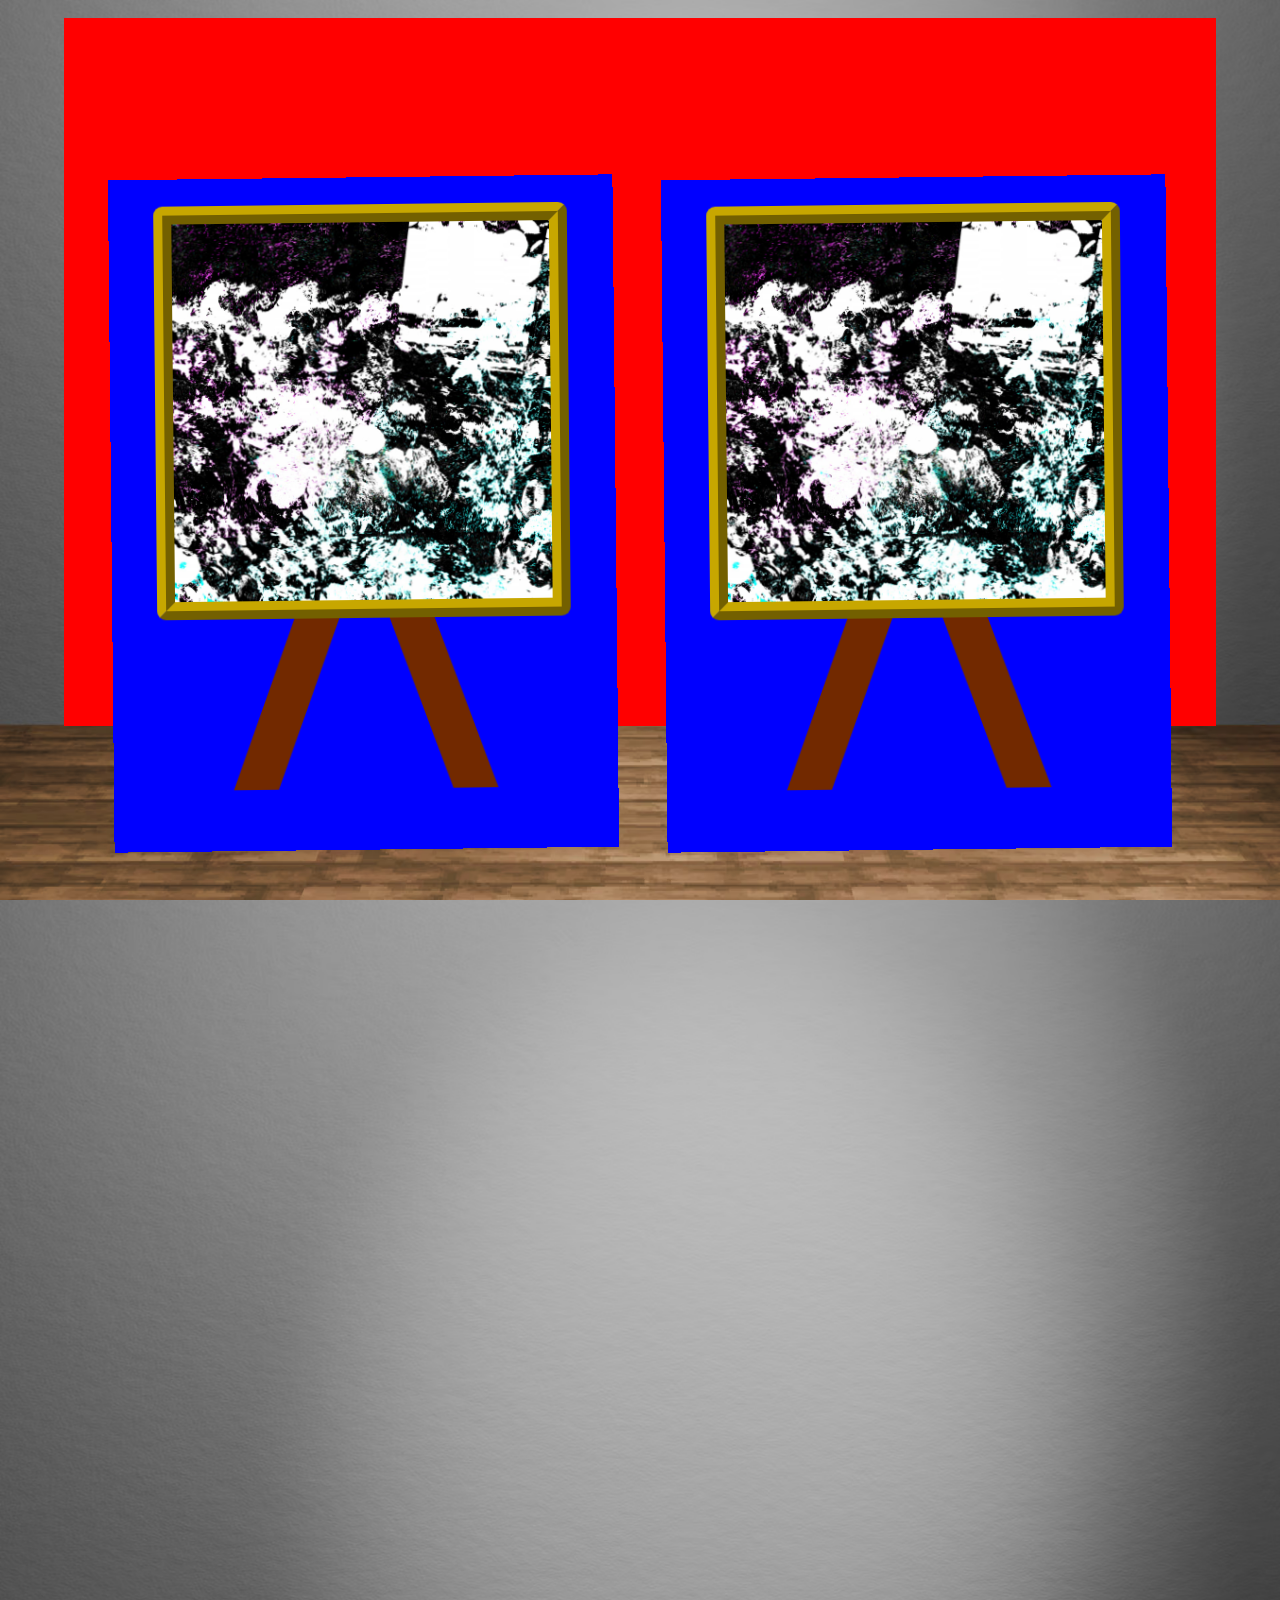
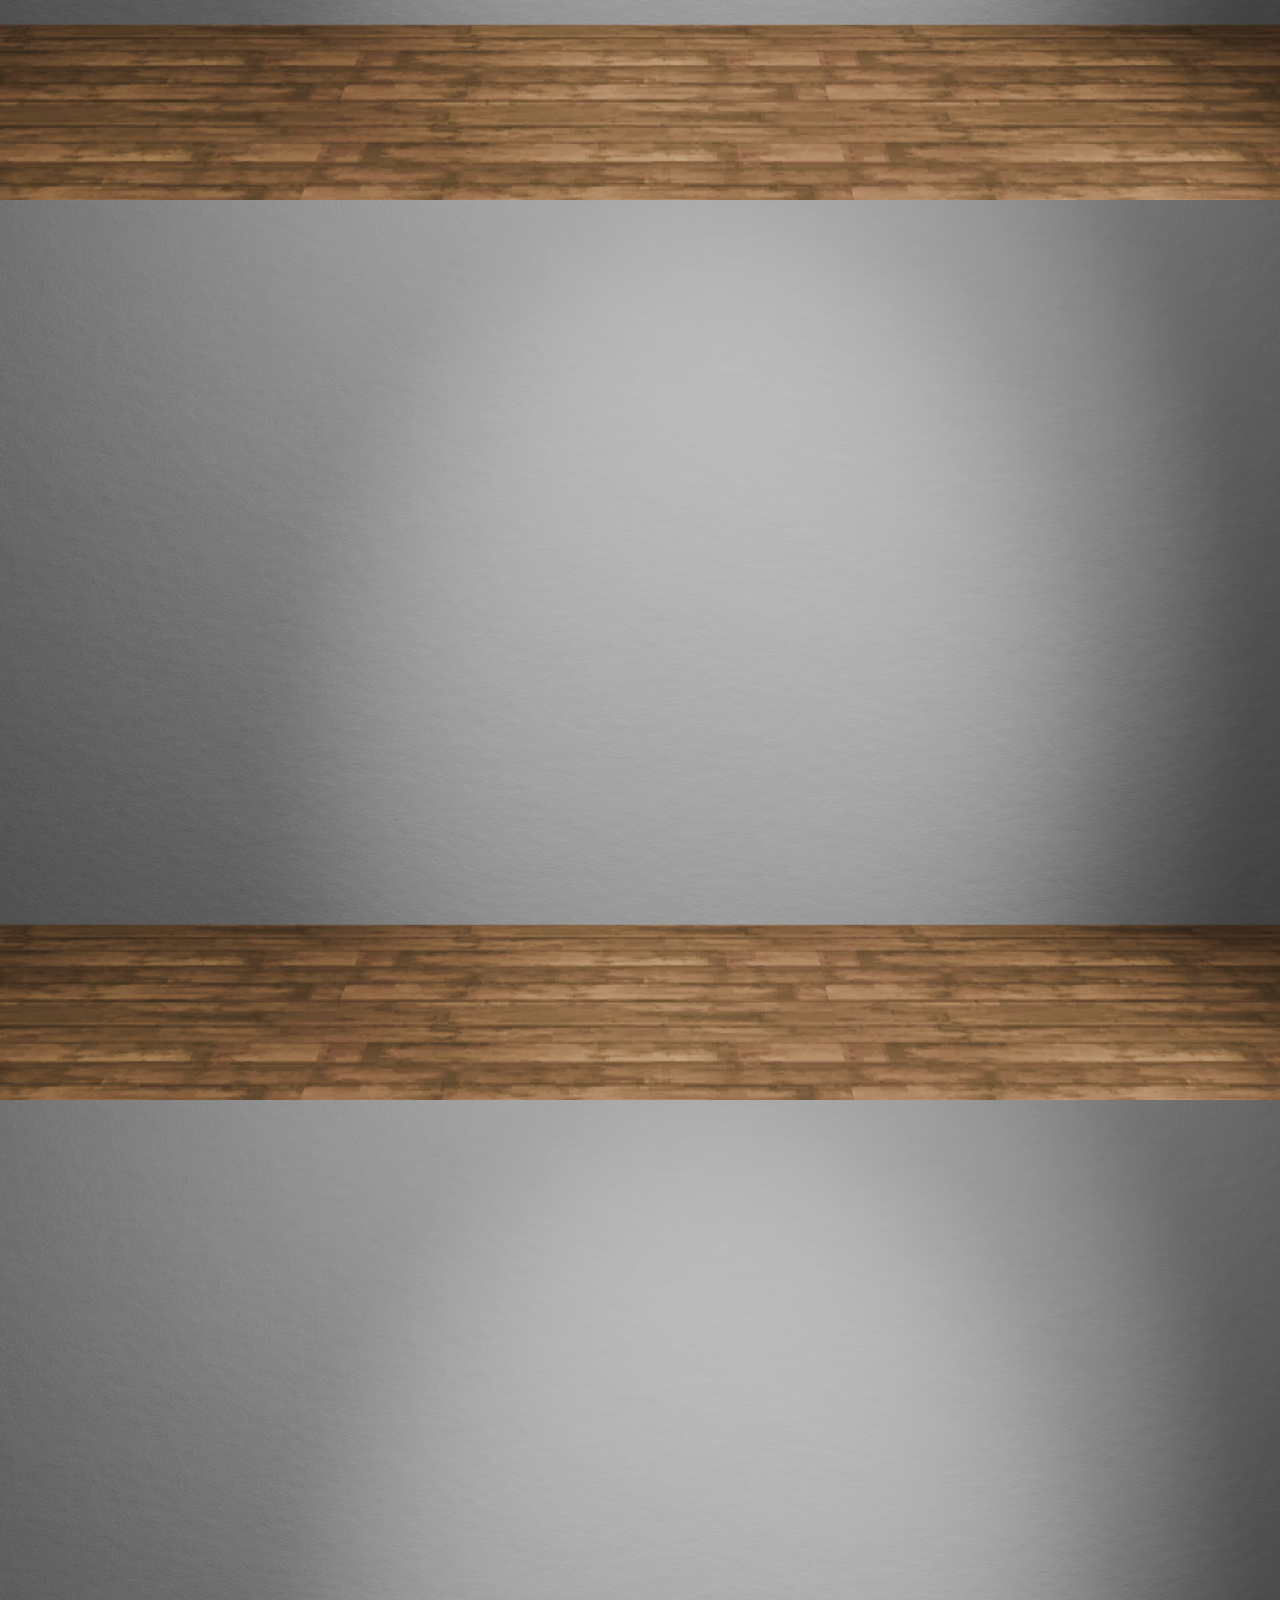
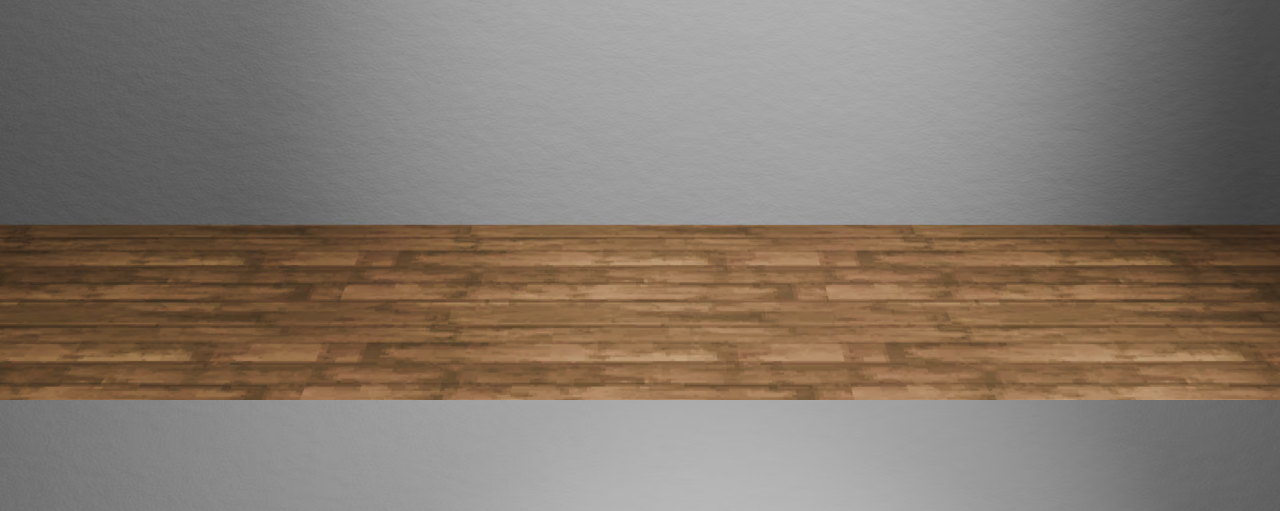
<file: art.html>
<!DOCTYPE html>
<html lang="en-us">
  <head>
    <meta charset="UTF-8">
    <meta name="viewport" content="width=device-width, initial-scale=1.0">
    <title>art // le galleria</title>
    <link href="/newstyley.css" rel="stylesheet" type="text/css" media="all">
    <link href="/assets/icons/favicon.png" rel="icon" type="text/css">
    <style>body {background-position: center;} body::before {background-image: radial-gradient(rgba(0,0,0,0))}</style>
  </head>
  <body onload="compileMusicEntries();" style="overflow: hidden; background-image: url(/assets/backgrounds/jadee-art-room.avif);">
  
  <div style="display: flex; height: 100vh;">
  
    <!--a sort of um. section? sure!!! this will slide around on the carousel-->
    <div class="framey" style="width: 100vw; margin: auto;">
      <!-- our main 4:3 viewport -->
      <div class="framey pageframe" style="flex-direction: column; color: rgba(0,0,0,0); ">

        <div style="flex-grow: 1; width: 100%; display: flex; flex-direction: row; justify-content: space-evenly; align-items: center; background-color: red;">
          <div style="aspect-ratio: 3 / 4; height: 95%; position: relative; top: 20%; display: flex; flex-direction: column; align-items: center; transform: rotate3d(4, -4, -1, 0.01turn); background-color: blue;">
            <div style="width: 46vh; display: flex; flex-direction: column; justify-content: center; align-items: center; margin-top: 3vh; z-index: 1; border: ridge 2vh #c7a700; border-radius: 1vh; box-sizing: border-box;">
              <a style="width: 100%; display: flex;" href="https://mentholgrrl.neocities.org/art"><img style="width: 100%; aspect-ratio: 1 / 1;" src="assets/artworks/2023_11_29_seafoam.jpg"></a>
            </div>
            <div style="position: absolute; height: 50vh; width: 5vh; background-color: #722900; top: 24%; right: 40%; transform: skew(20deg); z-index: 0;"></div>
            <div style="position: absolute; height: 50vh; width: 5vh; background-color: #722900; top: 24%; left: 40%; transform: skew(-20deg); z-index: 0;"></div>
          </div>

          <div style="aspect-ratio: 3 / 4; height: 95%; position: relative; top: 20%; display: flex; flex-direction: column; align-items: center; transform: rotate3d(4, -4, -1, 0.01turn); background-color: blue;">
            <div style="width: 46vh; display: flex; flex-direction: column; justify-content: center; align-items: center; margin-top: 3vh; z-index: 1; border: ridge 2vh #c7a700; border-radius: 1vh; box-sizing: border-box;">
              <a style="width: 100%; display: flex;" href="https://mentholgrrl.neocities.org/art"><img style="width: 100%; aspect-ratio: 1 / 1;" src="assets/artworks/2023_11_29_seafoam.jpg"></a>
            </div>
            <div style="position: absolute; height: 50vh; width: 5vh; background-color: #722900; top: 24%; right: 40%; transform: skew(20deg); z-index: 0;"></div>
            <div style="position: absolute; height: 50vh; width: 5vh; background-color: #722900; top: 24%; left: 40%; transform: skew(-20deg); z-index: 0;"></div>
          </div>

        </div>
        <div style="height: 18%; width: 100%; "></div>
      </div>
    </div>
  </div>
  
  <script src="/data-entry/music-masterlist.js"></script>
  <!-- <script src="/javahell/scripts/oneko.js"></script> -->
  </body>
</html>
</file>
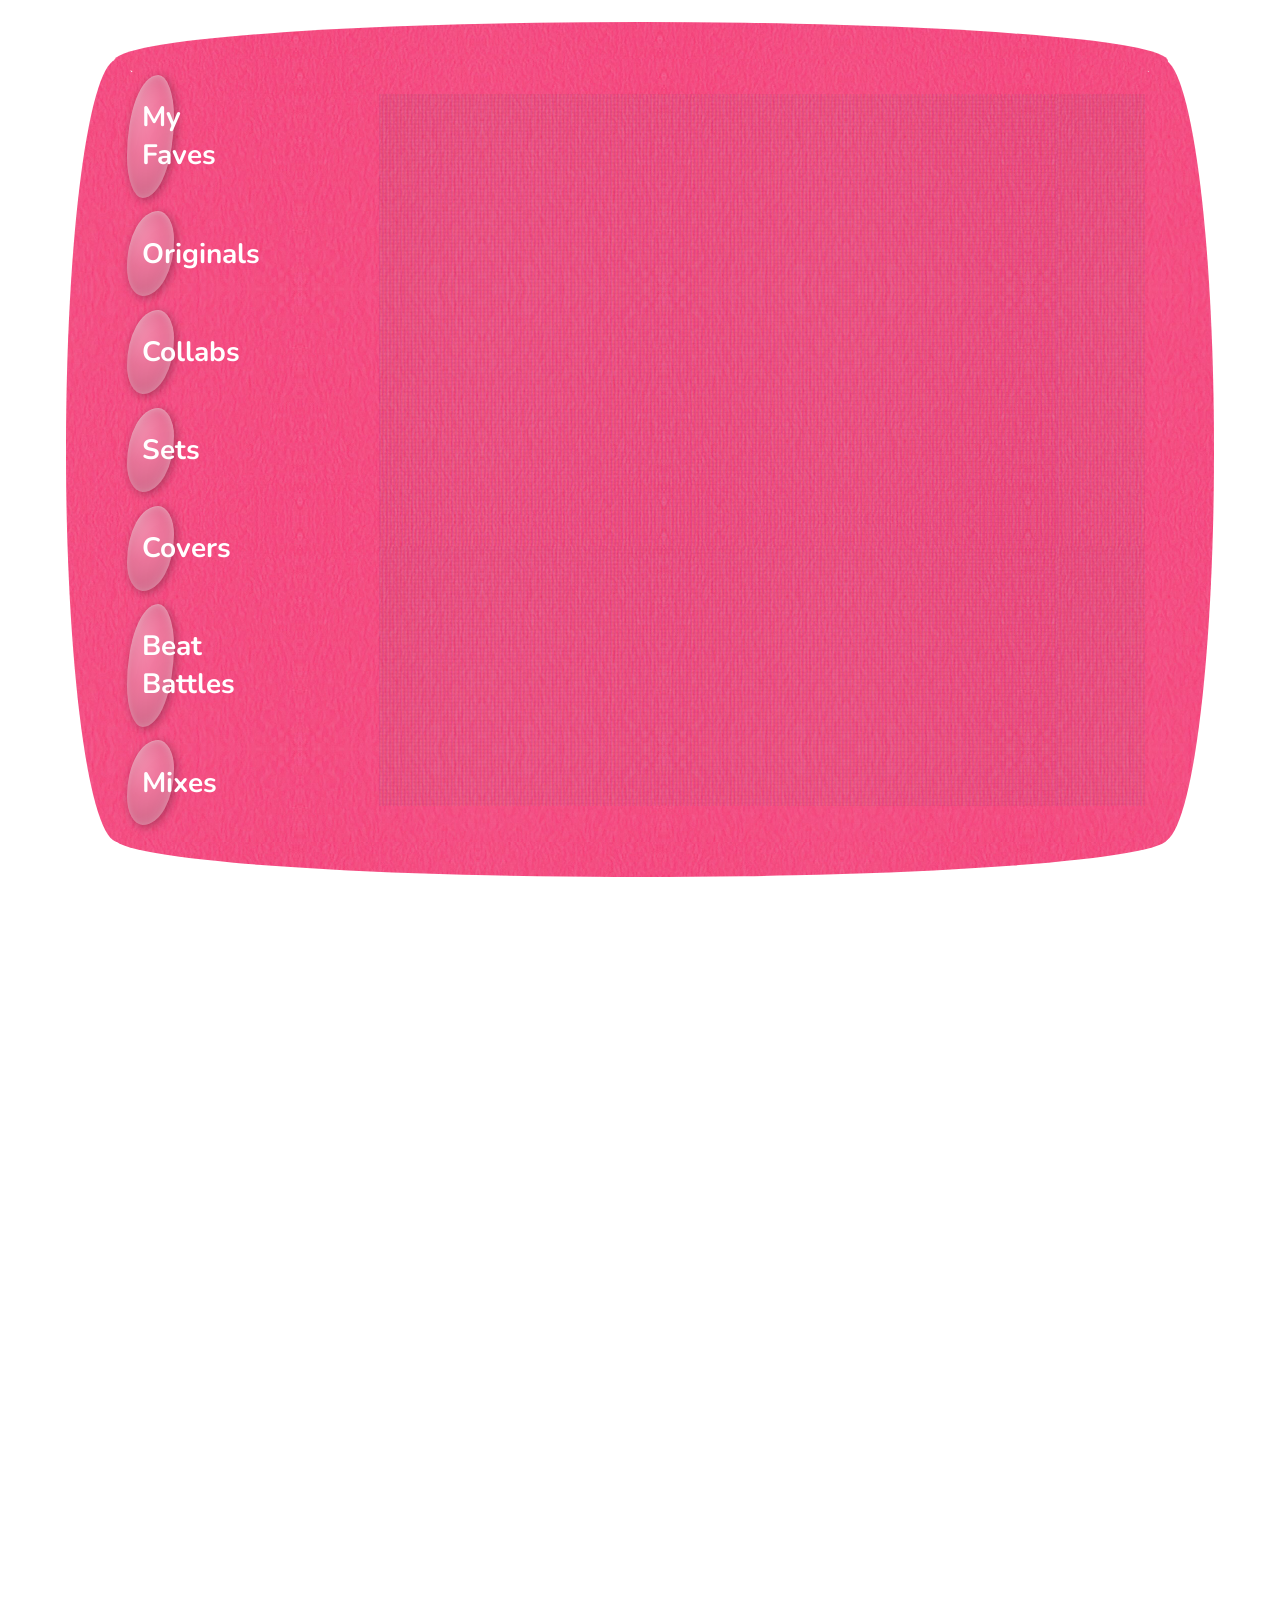
<file: blog.html>
<!DOCTYPE html>
<html lang="en-us">
  <head>
    <meta charset="UTF-8">
    <meta name="viewport" content="width=device-width, initial-scale=1.0">
    <title>music // ♫⋆｡♪ ₊˚♬ﾟ.</title>
    <link href="/newstyley.css" rel="stylesheet" type="text/css" media="all">
    <link href="/assets/icons/favicon.png" rel="icon" type="text/css">
  </head>
  <body onload="compileMusicEntries();" style="overflow: hidden;">
  
  <div style="display: flex; height: 100vh;">
  
    <!-- 1 ( our main 4:3 viewport) -->
    <div class="framey pageframe" style="flex-direction: row; height: 87vh; border-radius: 5%; color: rgba(0,0,0,0); background-image: url(/assets/backgrounds/plasticTexture4.jpg); background-color: rgb(254,78,126);">
    <div class="funborders" style="height: 10%; left: -0.4%; top: -4.7%; width: 101%; border-left: 0; border-right: 0; border-bottom: 0;"></div>
    <div class="funborders" style="width: 10%; left: -5%; height: 100%; border-top: 0;  border-right: 0; border-bottom: 0;"></div>
    <div class="funborders" style="width: 10%; left: 95%; height: 100%; border-top: 0; border-left: 0; border-bottom: 0;"></div>
    <div class="funborders" style="height: 10%; left: -0.4%; top: 94.5%; width: 101%; border-top: 0; border-left: 0; border-right: 0;"></div>
        
        <!-- a shell! (helps shape the general fun ipad shape) -->
        <div style="flex-direction: row; padding: 1vh; gap: 5vh; display: flex; align-items: flex-end;">

            <!-- 2 ( Nav Bar ) -->
            <div class="framey gapy" style="height: 98%; width: 20%; flex-direction: column; background-color: rgb(156, 156, 156, 0.0); align-items: center; justify-content: center; margin: auto;">
                <button onclick="compileMusicEntries(`favesList`);" class="plasticButton">My Faves</button>
                <button onclick="compileMusicEntries(`originalList`);" class="plasticButton">Originals</button>
                <button onclick="compileMusicEntries(`collabList`);" class="plasticButton">Collabs</button>
                <button onclick="compileMusicEntries(`setList`);" class="plasticButton">Sets</button>
                <button onclick="compileMusicEntries(`coverList`);" class="plasticButton">Covers</button>
                <button onclick="compileMusicEntries(`beatBattleList`);" class="plasticButton">Beat Battles</button>
                <button onclick="compileMusicEntries(`mixList`);" id="mixesButton" class="plasticButton">Mixes </button>
            </div>

            <!-- a shell! (this is meant to give the js the ability to reload which ID is being used) -->
            <div id="musicList-Rewriter" style="width: 78%; height: 100%; display: flex; flex-direction: column; background-color: rgb(255, 255, 255, 0.0); justify-content: center; z-index: 5;">
                
                <div style="position: absolute; background-image: url(/assets/backgrounds/screenTexture2.jpg); right: 1.6%; width: 73.4%; height: 91%; z-index: 5; opacity: 0.07; pointer-events: none;"></div>

                </div></div>

        </div>
        
    </div>
  
  <script src="/data-entry/music-masterlist.js"></script>
  <!-- <script src="/javahell/scripts/oneko.js"></script> -->
  </body>
</html>
</file>
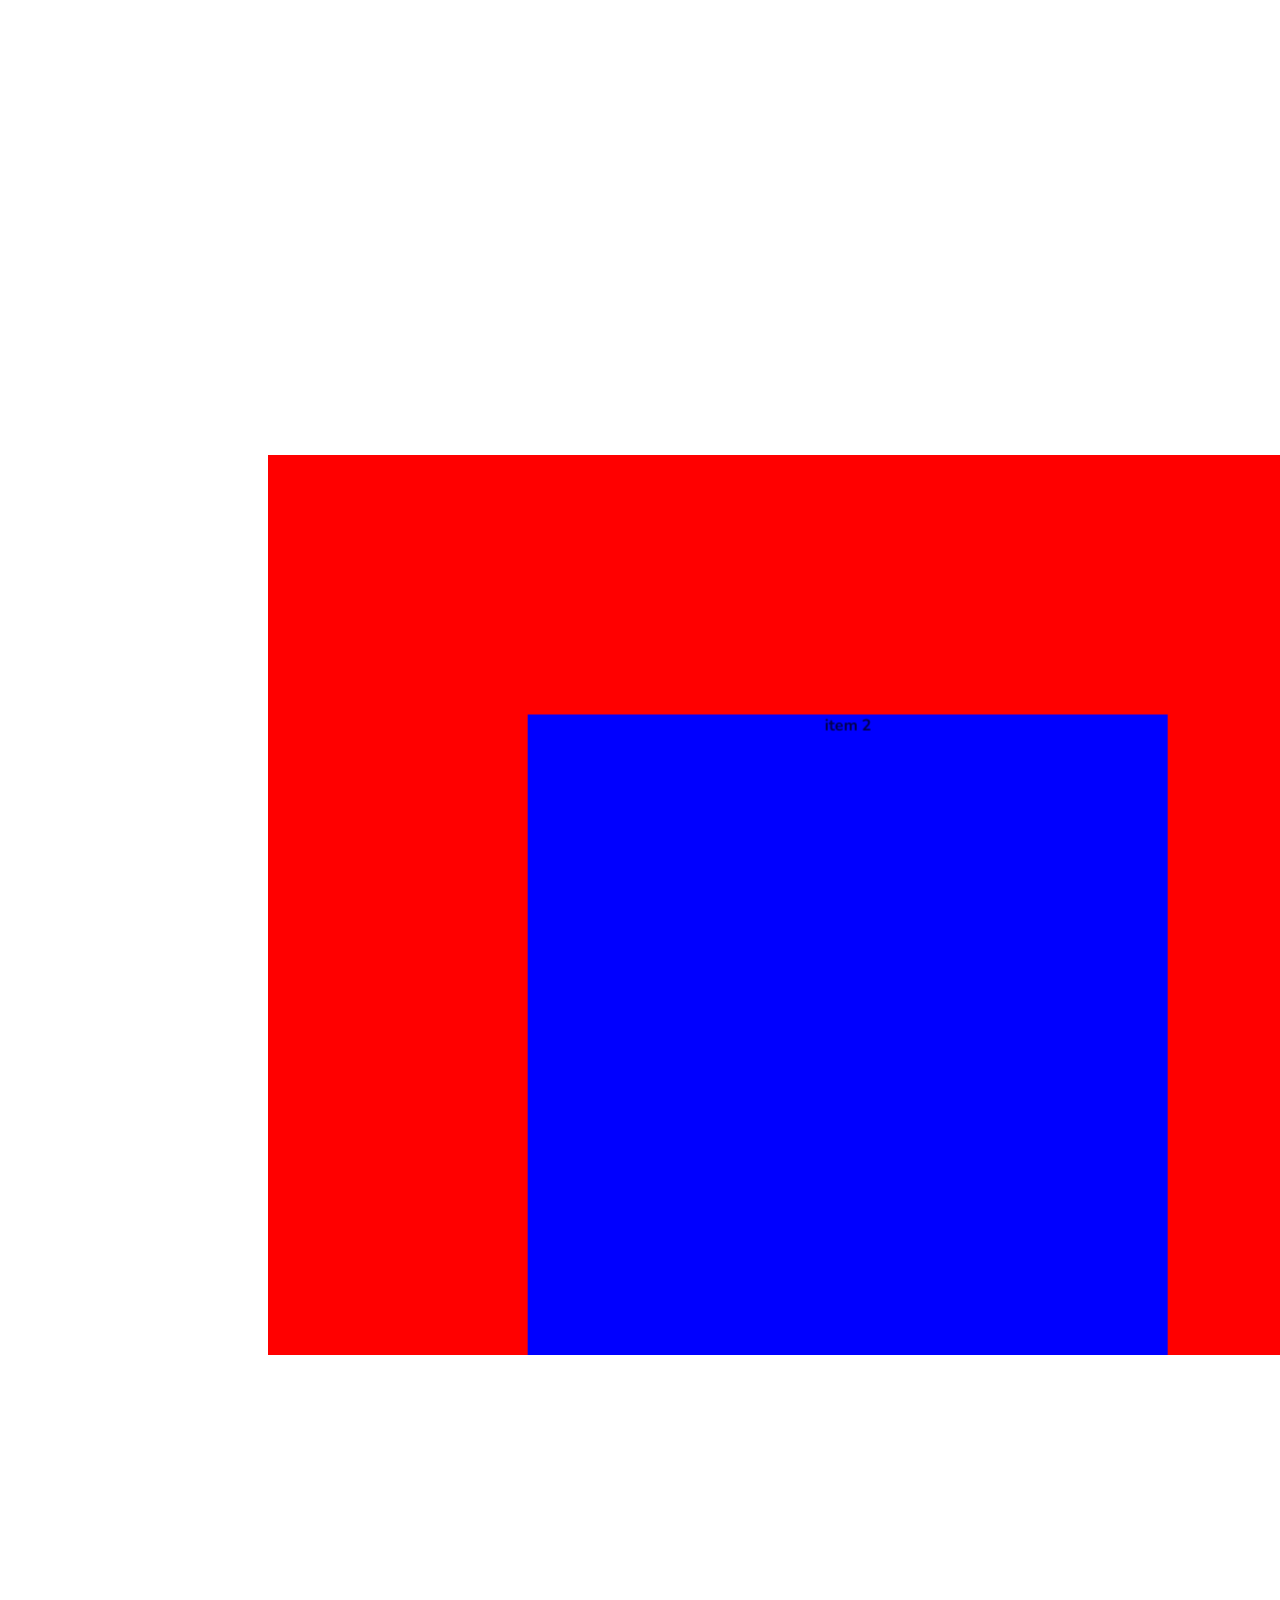
<file: carousel-test.html>
<!DOCTYPE html>
<html lang="en-us">
  <head>
    <meta charset="UTF-8">
    <meta name="viewport" content="width=device-width, initial-scale=1.0">
    <title>music // ♫⋆｡♪ ₊˚♬ﾟ.</title>
    <link href="/newstyley.css" rel="stylesheet" type="text/css" media="all">
    <link href="/assets/icons/favicon.png" rel="icon" type="text/css">
      <style>
          div { 
            background-color: red; }
          .horizontal-scroll-wrapper { 
            width: 100vh; height: 100vw;
            overflow-y: auto; overflow-x: hidden; 
            transform: rotate(-90deg) translateY(-49.4vw) translateX(-50.5vh); transform-origin: right top; padding-top: 50vw; margin: 0; padding: 0;
          }
          .horizontal-scroll-wrapper > div {
            background-color: blue; 
            width: 50vw; height: 100vh; box-sizing: border-box;
            text-align: center;
            transform: rotate(90deg); transform-origin: right top;
          }
          </style>
  </head>
  <body onload="compileMusicEntries();" style="overflow: hidden;">

<div class="horizontal-scroll-wrapper squares">
    <div>item 1</div>
    <div>item 2</div>
    <div>item 3</div>
    <div>item 4</div>
    <div>item 5</div>
    <div>item 6</div>
    <div>item 7</div>
    <div>item 8</div>
    <div>item 9</div>
</div>

  
  <script src="/data-entry/music-masterlist.js"></script>
  <!-- <script src="/javahell/scripts/oneko.js"></script> -->
  </body>
</html>
</file>
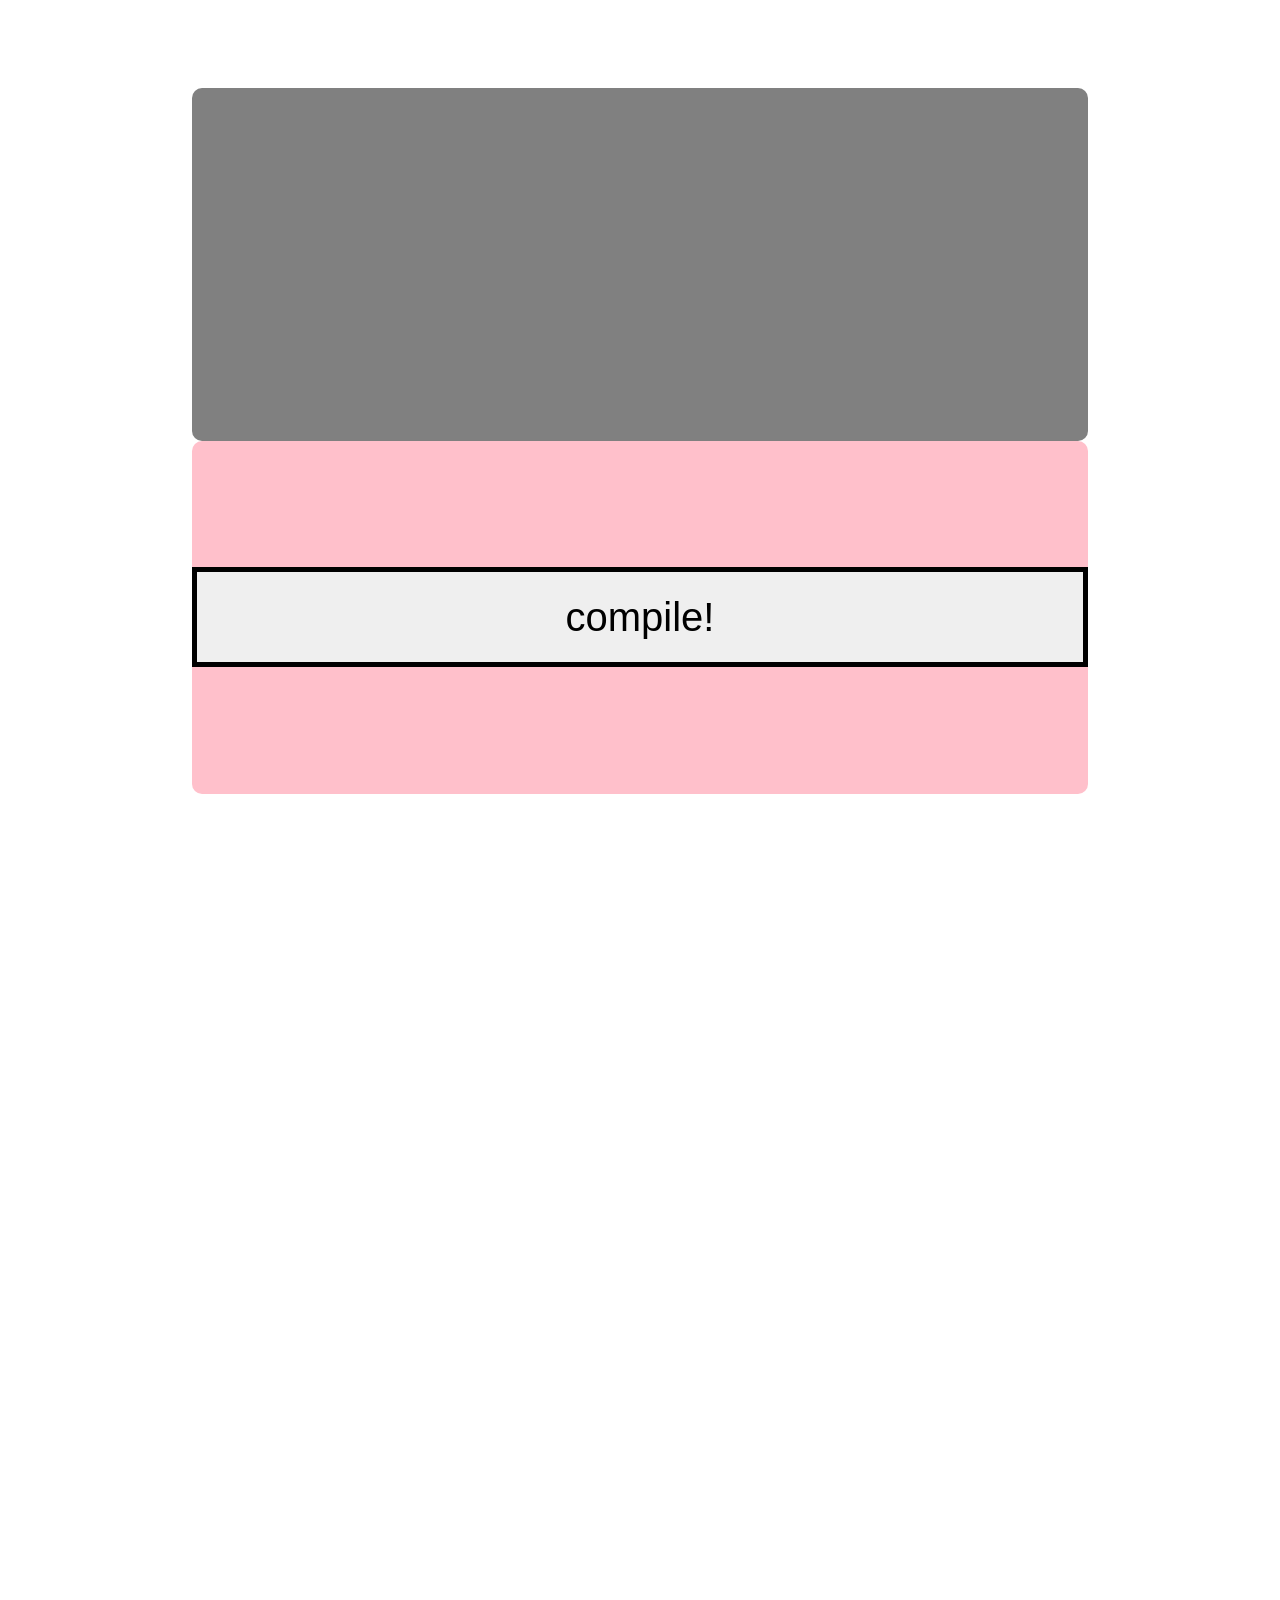
<file: javahell/datatest.html>
<!DOCTYPE html>
<html>
  <head>
    <meta charset="UTF-8">
    <meta name="viewport" content="width=device-width, initial-scale=1.0">
    <title>ooogh my list generator</title>
    <link href="/newstyley.css" rel="stylesheet" type="text/css" media="all">
    <style id="style">
      .themebutton {height: 100px; width: 100%; color: black; border: 5px solid black; font-size: 40px;}
      .themeswatch {height: 60%; width: 200px; border: 5px solid var(--genericborder);}
    </style>
  </head>
<body>
  <div class="framey" style="display: flex; height: 98vh; align-items: center; flex-direction: column;">
    <div class="framey" style="display: flex; height: 80%; width: 70%; align-items: center; flex-direction: column;">
    
      <div class="framey" style="height: 50%; width: 100%; align-items: center; gap: 20px; background-color: grey;">
        <div id="collabList"></div>
      </div>
      
      <div class="framey" style="height: 50%; width: 100%; align-items: center; gap: 20px; background-color: pink;">
        <button onclick="musicEntryCompile();" class="themebutton">
            compile! </button>
      </div>
      
    </div>
  </div>
  <!-- <script src="/javahell/scripts/storagetest.js"></script> -->
  <script src="/javahell/scripts/datatest.js"></script>
</body>
</html>
</file>
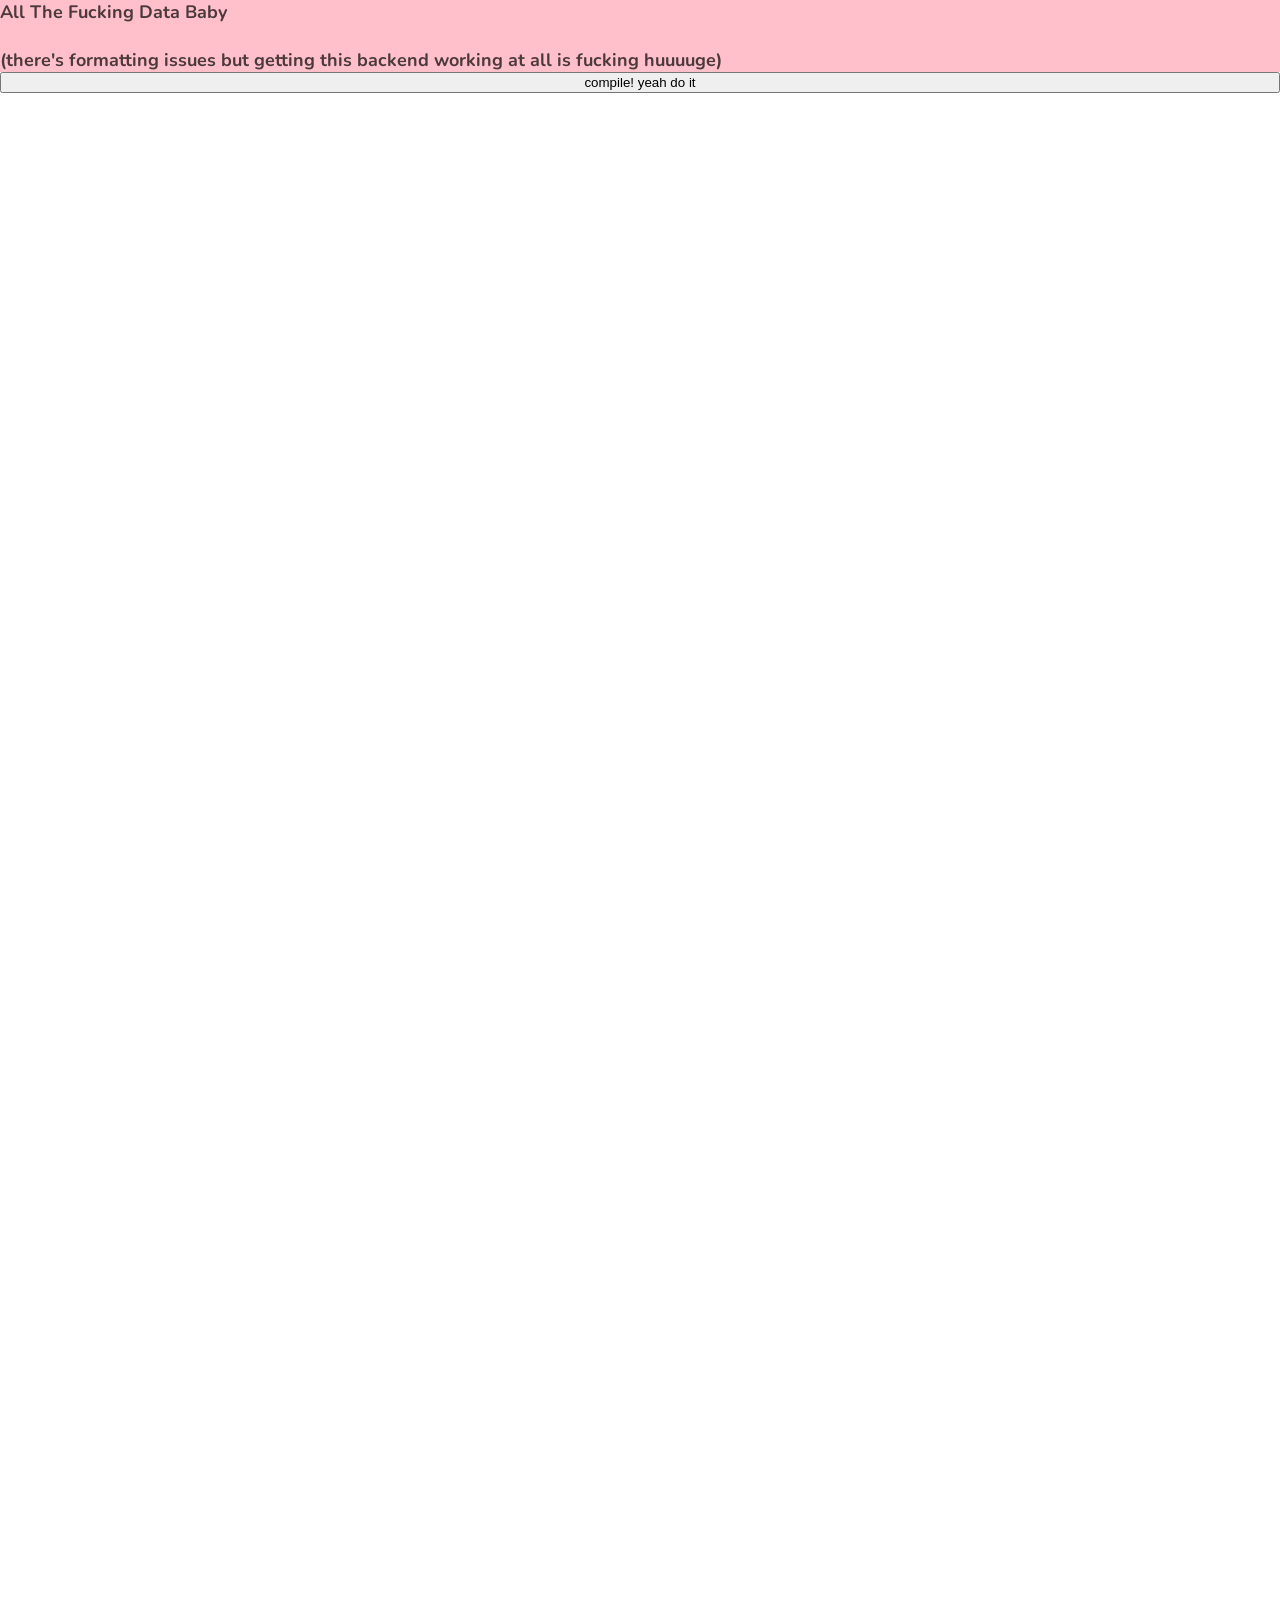
<file: javahell/hugeData.html>
<html>
  <head>
    <meta charset="UTF-8">
    <meta name="viewport" content="width=device-width, initial-scale=1.0">
    <title>My Page</title>
    <link href="/newstyley.css" rel="stylesheet" type="text/css" media="all">
  </head>
  <body>
    <div style="background-color: pink;">
    <h1>All The Fucking Data Baby<br><br>(there's formatting issues but getting this backend working at all is fucking huuuuge)</h1>
        <div id="allList"></div>
    </div>
    <button onclick="compileMusicEntries();" class="themebutton"> compile! yeah do it</button>
  <script src="/data-entry/music-masterlist.js"></script>
  </body>
</html>
</file>
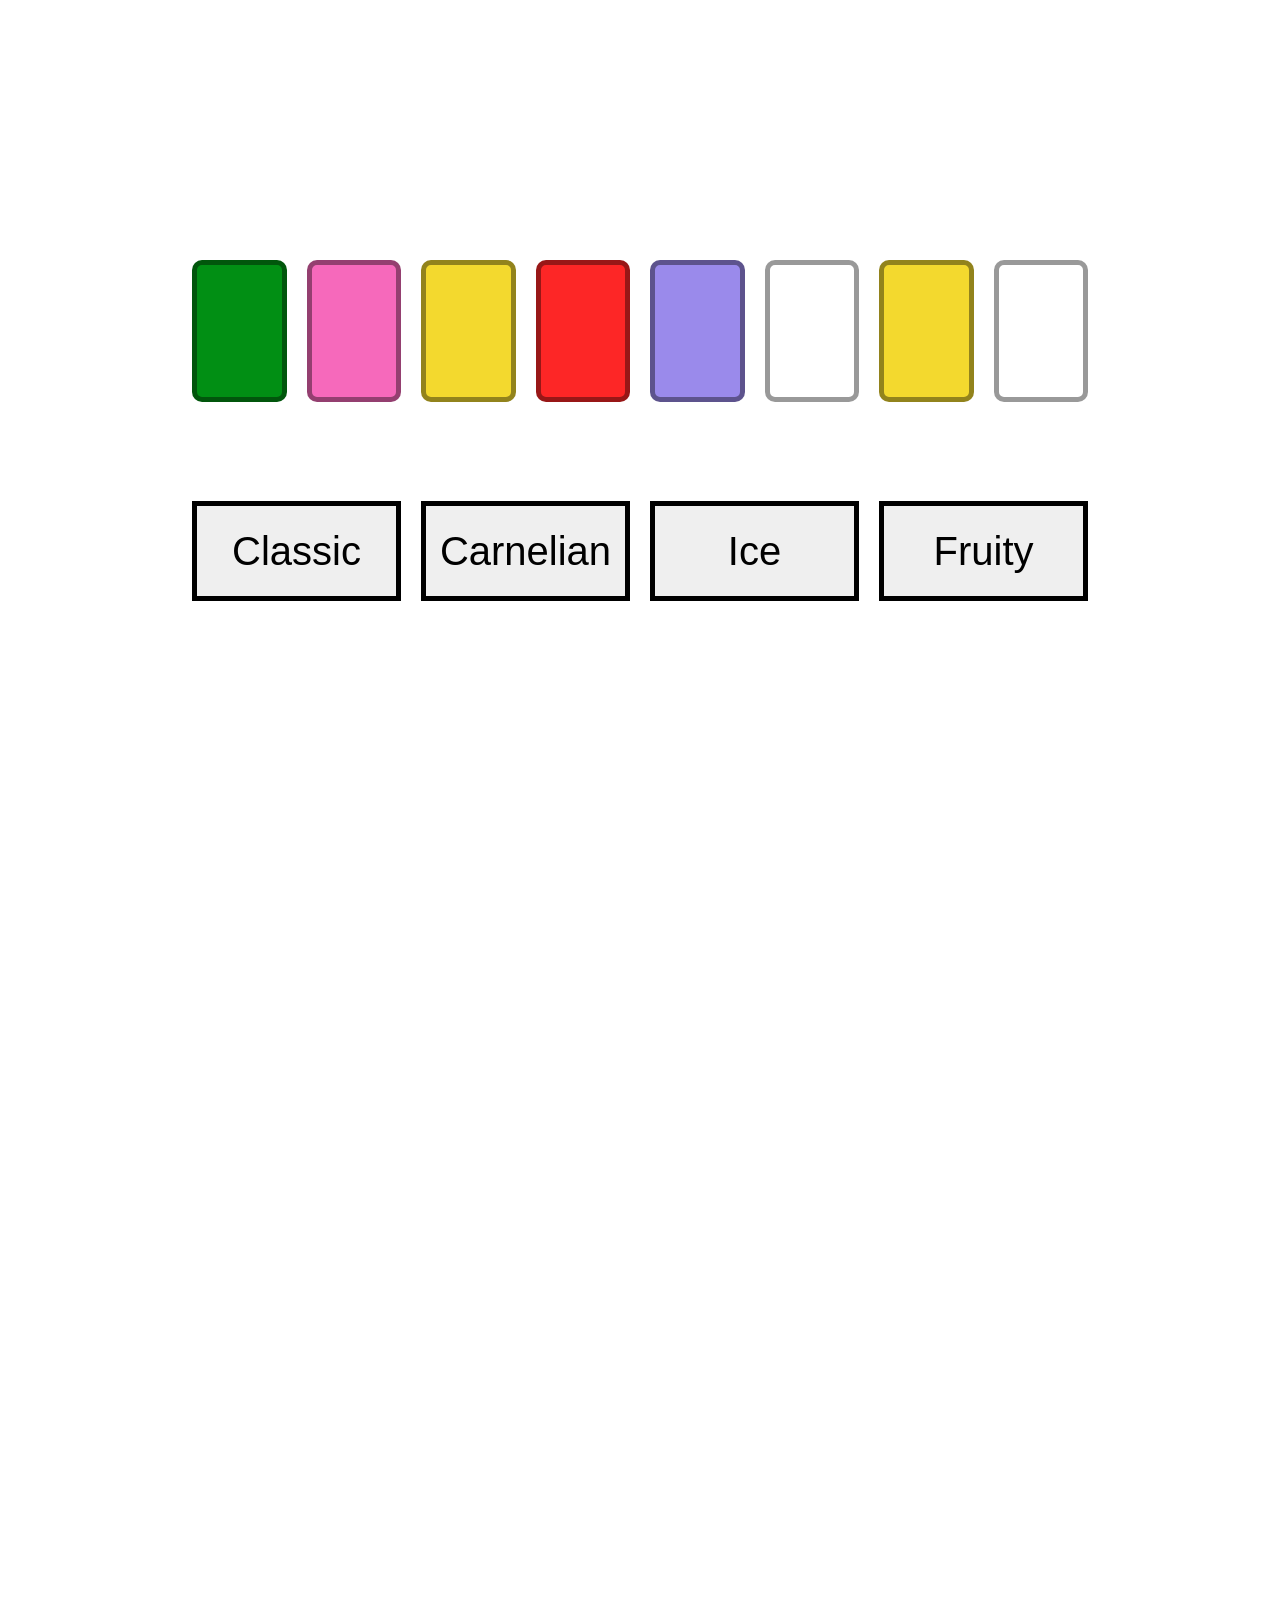
<file: javahell/javahell.html>
<!DOCTYPE html>
<html>
  <head>
    <meta charset="UTF-8">
    <meta name="viewport" content="width=device-width, initial-scale=1.0">
    <title>evil js sandbox</title>
    <link href="/newstyley.css" rel="stylesheet" type="text/css" media="all">
    <style id="style">
      .themebutton {height: 100px; width: 100%; color: black; border: 5px solid black; font-size: 40px;}
      .themeswatch {height: 60%; width: 200px; border: 5px solid var(--genericborder);}
    </style>
  </head>
<body>
  <div class="framey" style="display: flex; height: 98vh; align-items: center; flex-direction: column;">
    <div class="framey" style="display: flex; height: 50%; width: 70%; align-items: center; flex-direction: column;">
    
      <div class="framey" style="height: 50%; width: 100%; align-items: center; gap: 20px;">
        <div class="framey themeswatch" style="background: var(--musicbg)"></div>
        <div class="framey themeswatch" style="background: var(--blogbg)"></div>  
        <div class="framey themeswatch" style="background: var(--morebg)"></div>  
        <div class="framey themeswatch" style="background: var(--heybg)"></div>
        <div class="framey themeswatch" style="background: var(--spotlightbg)"></div>
        <div class="framey themeswatch" style="background: var(--buttonsbg)"></div>  
        <div class="framey themeswatch" style="background: var(--updatesbg)"></div>  
        <div class="framey themeswatch" style="background: var(--otherbg)"></div>
      </div>
      
      <div class="framey" style="height: 50%; width: 100%; align-items: center; gap: 20px;">
        <div class="framey" style="gap: 20px; width: 100%;">
          <button onclick="dogteethTheme(); themeChanger();" class="themebutton">
            Classic </button>
          <button onclick="carnelianTheme(); themeChangerSimple();" class="themebutton">
            Carnelian </button>
          <button onclick="iceTheme(); themeChangerSimple();" class="themebutton">
            Ice </button>
          <button onclick="fruityTheme(); themeChangerSimple();" class="themebutton">
            Fruity </button>
        </div>
      </div>
      
    </div>
  </div>
  <!-- <script src="/javahell/scripts/storagetest.js"></script> -->
  <script src="/javahell/scripts/themetest.js"></script>
</body>
</html>
</file>
<file: newstyley.css>
/*  @  @  @@@@  @@@@  @@@@  @@@@  @@@@  @     @@@@  @@@@  */
   /*  @  @  @  @  @  @    @   @  @  @  @  @     @     @     */
  /*  @  @  @@@@  @@@     @   @@@@  @@@   @     @@@   @@@@  */
 /*   @ @  @  @  @ @     @   @  @  @  @  @     @        @  */
/*    @   @  @  @  @  @@@@  @  @  @@@@  @@@@  @@@@  @@@@  */

:root {
  /* box backgrounds! */
  --musicbg: rgba(1,143,20,1);
  --blogbg: rgba(246,105,187,1);
  --morebg: rgba(243,217,46,1);
  --heybg: rgba(253,38,38,1);
  --spotlightbg: rgba(154,138,235,1);
  --leftbarbg: rgba(154,138,235,1);
  --updatesbg: rgba(243,217,46,1);
  --rightbarbg: rgba(1,143,20,1);
  --genericborder: rgba(0,0,0,0.4);
  --typicalBorderWidth: 0.7vh;
  --typicalDividerWidth: 0.35vh; }
  
/* inherents! */
/*
*/

@font-face {
  font-family: "Nunito"; src: url(/assets/Nunito-Bold.ttf);
}

body { font-family: "Nunito"; src: url(https://d0gteeeth.neocities.org/Nunito_Bold.ttf);
  margin: 0px; transform: rotate(0deg);
  background-color: white; color: rgba(0,0,0,0.7); box-sizing: border-box; background-position: 10% 0%;
  background-size: 100vw 100vh;
  background-image:url(https://d0gteeeth.neocities.org/assets/backgrounds/gradient2.jpg); }

body::before{ content: ""; position: fixed; z-index: -1; margin: auto;
  top: -7%; left: -30%; width: 400%; height: 400vh; transform: rotate(4deg); 
  background-image: url(https://d0gteeeth.neocities.org/assets/backgrounds/dogteethfragment2.png);  
}
h1{margin: 0px; font-size: 2vh;}
h2{margin: 0px; font-size: 1.6vh;}

a:link { color: rgba(0,0,0,0.8); }
a:visited { color: rgba(0,0,0,0.8); }
a:hover { color: rgba(0,0,0,0.8); cursor: url("https://mentholgrrl.neocities.org/imageassets/grrl_cursor_v2.png"), pointer;}
a { text-decoration: none;}

/* generics */
/*
*/
  
/*generic frame setting. used as many layers*/
.framey { position: relative; display: flex; justify-content: space-evenly;
  border-radius: 10px; font-size: 1.8vh}
  
/*space between frames*/
.gapy { gap: 1.5vh; }

/*for the "outer" element of the visible frame, makes content inside feel like it fits*/
.outerframe { box-sizing: border-box; flex-direction: column; justify-content: flex-start; 
  border: var(--typicalBorderWidth) solid var(--genericborder); }
.paddedframe { box-sizing: border-box; justify-content: flex-start; flex-direction: column;
  padding: 1vh; gap: 1vh; }
  
/*makes element scrollable vertically*/
.scrolly { overflow-y: auto; height: 95%; }

/* cool fadeout on a scrolly */
.fadey { position: absolute; background-position: center bottom; background-repeat: no-repeat; 
  z-index: 2; top: 0; left: 0; width: 100%; height: 100%; background-size: 100% 5vh; pointer-events: none; }
  
.titleplate {
  width: 100%; font-size: 1.5em; 
  text-align: start; 
  border-bottom: var(--typicalDividerWidth) solid var(--genericborder); border-radius: 0px; }
  
.candy { position: absolute; z-index: 2; }
.hoverpop { transition: transform .1s; }
.hoverpop:hover { -ms-transform: scale(1.05); -webkit-transform: scale(1.05); transform: scale(1.05); transition: transform 0.15s; }
.title { width: 100%; } /* this is a nothing burger so they'll stop bitching at me. idr what this class was for */

/* "template" for a 4/3 style page, like the homepage, or music. provides a canvas for the rest of the elements */
.pageframe { height: 96vh; margin: auto; aspect-ratio: 4 / 3; justify-content: flex-start; box-sizing: border-box; }

/* SPECIFI{"path":"/tauri/D/complex projects/dogteeth/2026 website rehaul/bitchimthatdog/newstyley.css"}CS */
/*
*/

/* this is the row of buttons on the main page! the 88x31s */
.buttons { width: 100%; display: flex; flex-direction: column; justify-content: flex-start; flex-wrap: wrap; margin-top: 0.4vh;}
.buttons > div {display: flex; flex-direction: row; justify-content: space-evenly; flex-wrap: wrap;}
.buttons > div > a {display: flex; width: 9.4vh; margin-bottom: 0.4vh;}
.buttons > div > a > img { border: 0.3vh solid var(--genericborder); width: 100%;}
/*image-rendering: pixelated;*/

/* this is the tickbox on the theme switcher on the main page */
.themebutton { flex-grow: 1; width: 100%; flex-direction: column; justify-content: space-evenly; }
.themebutton > div { width: 100%; justify-content: flex-start; font-size: 13px; gap: 3%; }
.themebutton > div > button { width: 2vh; aspect-ratio: 1 / 1; background: var(--genericborder); border: 0.4vh solid var(--genericborder);}
.themebutton > div > span { font-size: 1.45vh; }

/* button size for socials */
.externalsbutton { height: 20%; display: flex; justify-content: center; align-items: center;
transform: scale(1.00); transition: transform 0.2s; }
.externalsbutton > img { height: 90%; }
.externalsbutton:hover { transform: scale(1.10) rotate(-0.02turn); transition: transform 0.2s; }

/* variables largely used in the music list generation script! very epic */
.musiclist { padding: 0%; display: flex; flex-direction: column; justify-content: flex-start; height: 100%; border: inset 1vh rgba(208, 71, 109, 0.5); filter: brightness(103%) blur(0.4px) contrast(110%);}
.musiclist > div { width: 100%; height: 18%; display: flex; flex-direction: column; }
.musiclist > div > a { height: 100%; width: 100%; }
    .musicEntryShell { height: 100%; display: flex; flex-direction: row; padding: 1.5%; box-sizing: border-box; border: 5px solid rgba(185, 64, 97, 1);
                      border-bottom: 5px solid rgba(185, 64, 97, 0.8); border-top: 0; border-left: 0; border-right: 0;
                      border-radius: 0; background-color: rgb(255,127,168); z-index: -1;}
    .musicEntryShell:hover { -ms-transform: scale(1.01); -webkit-transform: scale(1.01); transform: scale(1.01); transition: transform 0.15s; }
        .musicEntryText { width: 100%; display: flex; flex-direction: column; }
            .musicEntryText > div { width: 100%; display: flex; flex-direction: column; }

/* guidelines for the cute "TV" "LeapPad" shape on the music page! */
.funborders { position: absolute; background-color: rgb(254,78,126); z-index: -1; border-radius: 100%; border: solid 0px rgb(254,78,126); box-sizing: border-box; background-image: url(/assets/backgrounds/plasticTexture4.jpg);}
/*background-color: rgb(254,78,126); */

/* the icons on the "& More!" section on the main page*/
.miscmenu-icon { width: 30%; height: 100%; display: flex; transform: rotate(20deg); }
.miscmenu-icon > a > img { width: 100%; }

/*box in which an "update" in the updates bar is*/
.update {
  flex-direction: column; 
  border-bottom: 2px solid var(--genericborder); border-radius: 0px;
  box-sizing: border-box;
  padding-top: 5px;
  padding-bottom: 5px;
  font-size: 14px; }
.update > span { text-align: start; }
.updateTimestamp { font-size: 1.15vh; }
.updateText {font-size: 1.5vh;}

/* code taken from "Button 91" off this website - https://getcssscan.com/css-buttons-examples // yeah it's been modified, but i still don't fully understand radial gradient shenanigans so idk bro */
.plasticButton {
  flex-grow: 1;
  color: #fff;
  width: 100%; padding: 10px 15px; font-size: 28px; font-family: "Nunito"; src: url(https://d0gteeeth.neocities.org/Nunito_Bold.ttf);
  border: 0; border-radius: 100% 50%;
  background-color: rgb(255,127,168);
  background-image: radial-gradient(93% 87% at 87% 89%, rgba(0, 0, 0, 0.03) 0%, transparent 86.18%), radial-gradient(66% 66% at 26% 20%, rgba(255, 255, 255, 0.2) 0%, rgba(255, 255, 255, 0) 69.79%, rgba(255, 255, 255, 0) 100%);
  box-shadow: inset -3px -3px 9px rgba(255, 255, 255, 0.1), inset 0px 3px 9px rgba(255, 255, 255, 0.1), inset 0px 1px 1px rgba(255, 255, 255, 0.1), inset 0px -8px 36px rgba(0, 0, 0, 0.2), inset 0px 1px 5px rgba(255, 255, 255, 0.2), 2px 2px 10px rgba(0, 0, 0, 0.3);
  user-select: none; -webkit-user-select: none; touch-action: manipulation; cursor: pointer;
}
  
.cautiontape{ pointer-events: none; position: fixed; width: 700vh; height: 15vh; background-image: repeating-linear-gradient(60deg, var(--blogbg) 0 1%, black 0 2%); z-index: 10; }
.cautionDisclaimer { position: fixed; width: 50vw; height: 75vh; padding: 3%; transform: translate(50%, 18%); z-index: 10; 
 text-align: center; display: flex; flex-direction: column; justify-content: center; align-items: center; 
 background-color: var(--blogbg); border: calc(var(--typicalBorderWidth)*3) solid black; }
@media screen and (max-width:1050px) {
.cautionDisclaimer { width: 80vw; padding: 3%; transform: translate(14%, 18%); 
  border: calc(var(--typicalBorderWidth)*3) solid black; }
}
@media screen and (max-width:460px) {
.cautionDisclaimer { height: 90vh; padding: 3%; transform: translate(14%, 6%); 
  border: calc(var(--typicalBorderWidth)*3) solid black; }
}
</file>
